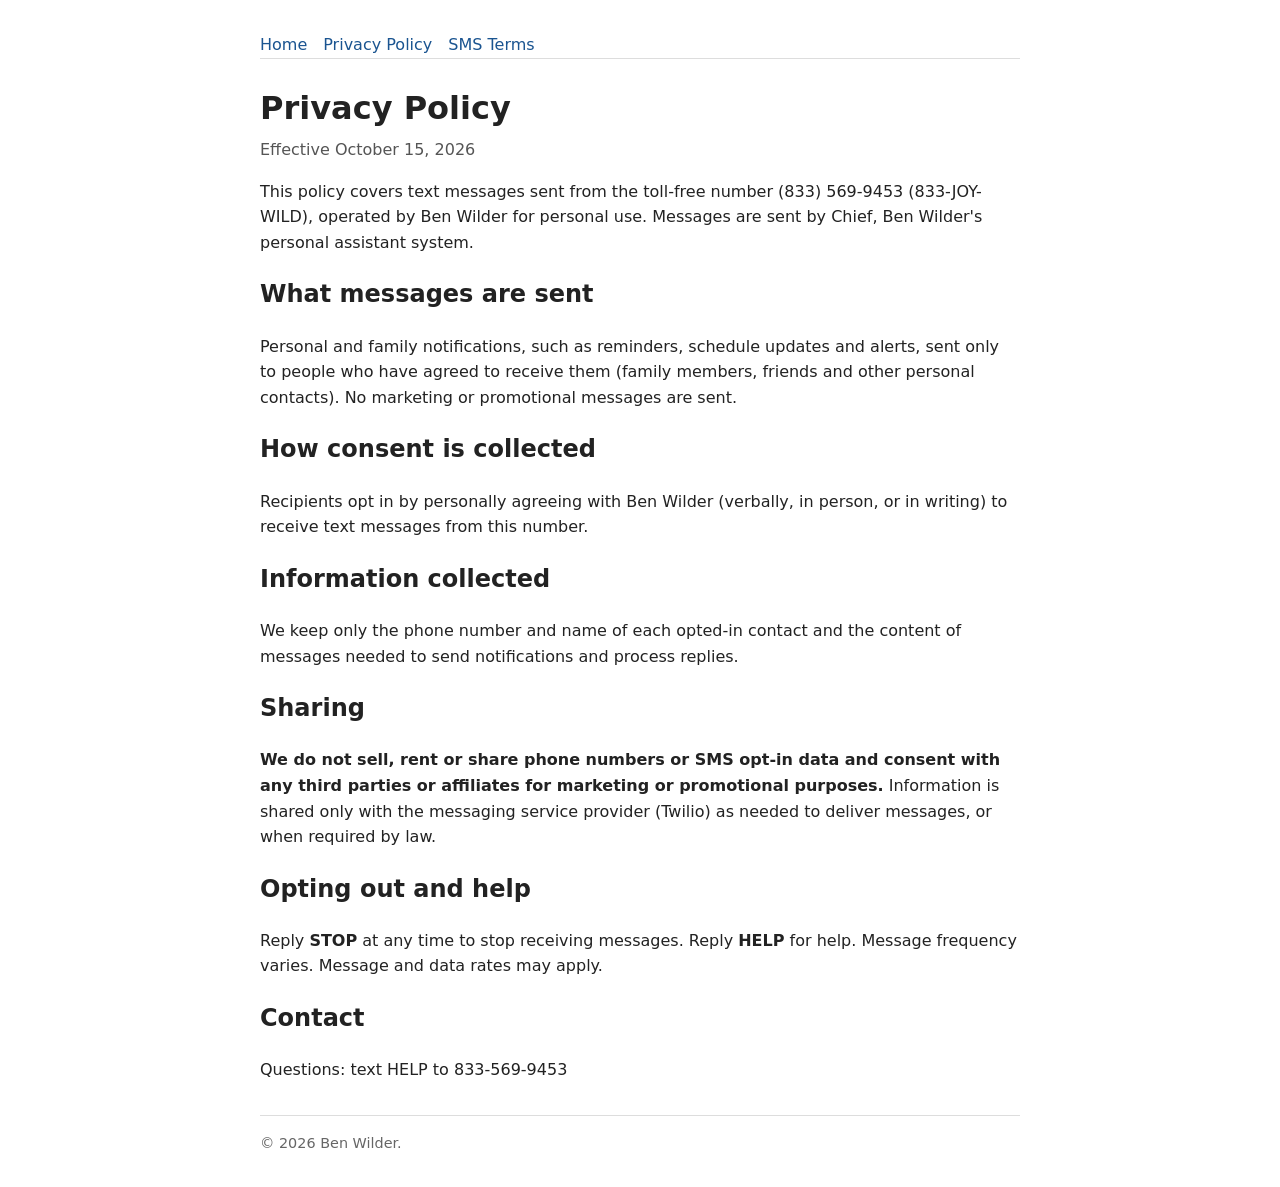
<file: privacy.html>
<!DOCTYPE html>
<html lang="en"><head><meta charset="utf-8"><meta name="viewport" content="width=device-width,initial-scale=1"><title>Privacy Policy | Ben Wilder</title><link rel="stylesheet" href="style.css"></head><body><header><nav><a href="index.html">Home</a><a href="privacy.html">Privacy Policy</a><a href="terms.html">SMS Terms</a></nav></header>
<h1>Privacy Policy</h1><p class="sub">Effective October 15, 2026</p>
<p>This policy covers text messages sent from the toll-free number (833) 569-9453 (833-JOY-WILD), operated by Ben Wilder for personal use. Messages are sent by Chief, Ben Wilder&#39;s personal assistant system.</p>
<h2>What messages are sent</h2><p>Personal and family notifications, such as reminders, schedule updates and alerts, sent only to people who have agreed to receive them (family members, friends and other personal contacts). No marketing or promotional messages are sent.</p>
<h2>How consent is collected</h2><p>Recipients opt in by personally agreeing with Ben Wilder (verbally, in person, or in writing) to receive text messages from this number.</p>
<h2>Information collected</h2><p>We keep only the phone number and name of each opted-in contact and the content of messages needed to send notifications and process replies.</p>
<h2>Sharing</h2><p><strong>We do not sell, rent or share phone numbers or SMS opt-in data and consent with any third parties or affiliates for marketing or promotional purposes.</strong> Information is shared only with the messaging service provider (Twilio) as needed to deliver messages, or when required by law.</p>
<h2>Opting out and help</h2><p>Reply <strong>STOP</strong> at any time to stop receiving messages. Reply <strong>HELP</strong> for help. Message frequency varies. Message and data rates may apply.</p>
<h2>Contact</h2><p>Questions: text HELP to 833-569-9453</p>
<footer>&copy; 2026 Ben Wilder. </footer></body></html>
</file>
<file: style.css>
body{font-family:system-ui,-apple-system,Segoe UI,Roboto,sans-serif;max-width:760px;margin:0 auto;padding:2rem 1.25rem;color:#222;line-height:1.6}
header{border-bottom:1px solid #ddd;margin-bottom:1.5rem}nav a{margin-right:1rem;color:#1a5490;text-decoration:none}
h1{margin-bottom:.2rem}.sub{color:#555;margin-top:0}.placeholder{border:2px dashed #c90;padding:1rem;background:#fffbea}
footer{border-top:1px solid #ddd;margin-top:2rem;padding-top:1rem;font-size:.9rem;color:#666}
</file>
